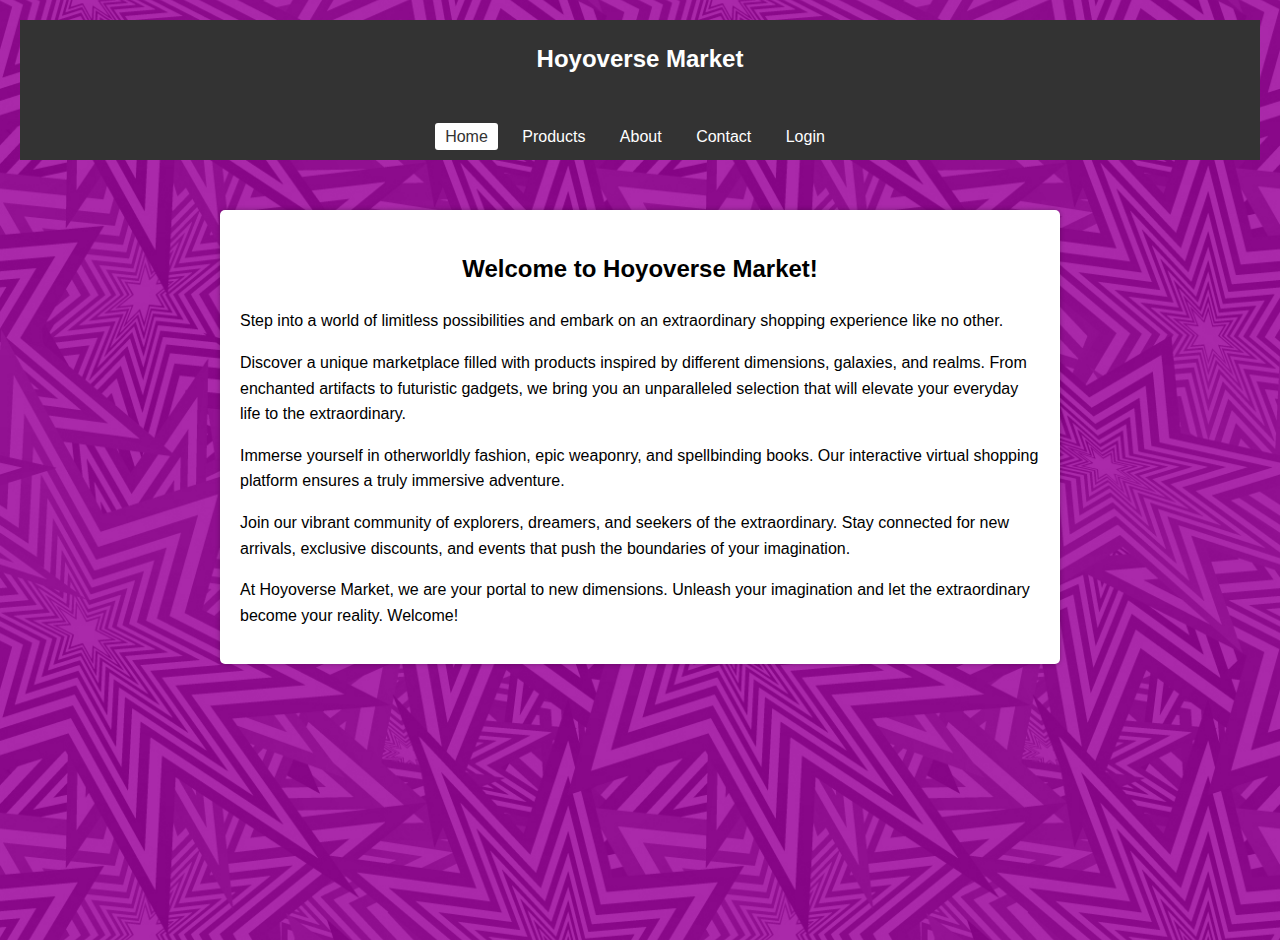
<file: index.html>
<!DOCTYPE html>
<html>
<head>
  <title>E-commerce Website - Home</title>
  <link rel="stylesheet" type="text/css" href="style.css">
  <style>
    body {
      font-family: Arial, sans-serif;
      font-size: 16px;
      line-height: 1.6;
      background-color: white;
      margin: 20px;
      padding: 0;
    }

    h1 {
      font-size: 24px;
      font-weight: bold;
      margin-top: 0;
    }

    p {
      margin-top: 0;
    }
  </style>
</head>
<body>
  <header>
    <h1>Hoyoverse Market</h1>
  </header>

  <nav>
    <ul>
      <li class="active"><a href="index.html">Home</a></li>
      <li><a href="products.html">Products</a></li>
      <li><a href="about.html">About</a></li>
      <li><a href="contact.html">Contact</a></li>
      <li><a href="WEBSITE.html">Login</a></li>
    </ul>
  </nav>

  <div class="container">
    <h2>Welcome to Hoyoverse Market!</h2>
    <p>
      Step into a world of limitless possibilities and embark on an extraordinary shopping experience like no other.
    </p>
    <p>
      Discover a unique marketplace filled with products inspired by different dimensions, galaxies, and realms. From enchanted artifacts to futuristic gadgets, we bring you an unparalleled selection that will elevate your everyday life to the extraordinary.
    </p>
    <p>
      Immerse yourself in otherworldly fashion, epic weaponry, and spellbinding books. Our interactive virtual shopping platform ensures a truly immersive adventure.
    </p>
    <p>
      Join our vibrant community of explorers, dreamers, and seekers of the extraordinary. Stay connected for new arrivals, exclusive discounts, and events that push the boundaries of your imagination.
    </p>
    <p>
      At Hoyoverse Market, we are your portal to new dimensions. Unleash your imagination and let the extraordinary become your reality. Welcome!
    </p>
  </div>
</body>
</html>
</file>
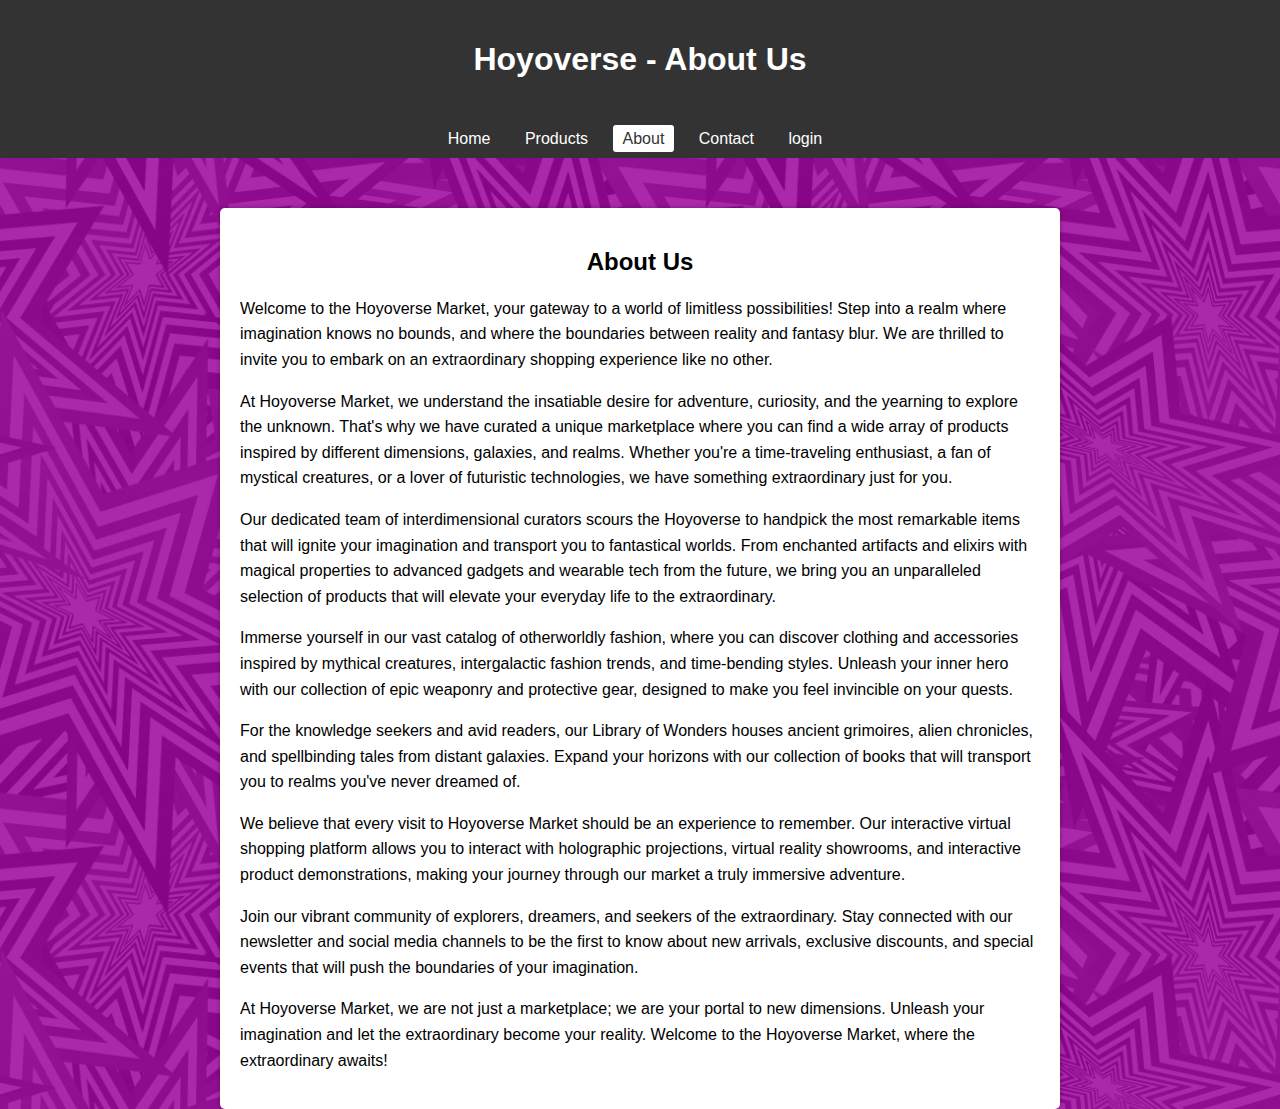
<file: about.html>
<!DOCTYPE html>
<html>
<head>
  <title>E-commerce Website - About</title>
  <link rel="stylesheet" type="text/css" href="style.css">
</head>
<body>
  <header>
    <h1>Hoyoverse - About Us</h1>
  </header>

  <nav>
    <ul>
      <li><a href="index.html">Home</a></li>
      <li><a href="products.html">Products</a></li>
      <li class="active"><a href="about.html">About</a></li>
      <li><a href="contact.html">Contact</a></li>
      <li><a href="WEBSITE.html">login</a></li>
    </ul>
  </nav>

  <div class="container">
    <h2>About Us</h2>
    <p style="font-family: Arial, sans-serif; font-size: 16px; line-height: 1.6;">
      Welcome to the Hoyoverse Market, your gateway to a world of limitless possibilities! Step into a realm where imagination knows no bounds, and where the boundaries between reality and fantasy blur. We are thrilled to invite you to embark on an extraordinary shopping experience like no other.
    </p>
    <p style="font-family: Arial, sans-serif; font-size: 16px; line-height: 1.6;">
      At Hoyoverse Market, we understand the insatiable desire for adventure, curiosity, and the yearning to explore the unknown. That's why we have curated a unique marketplace where you can find a wide array of products inspired by different dimensions, galaxies, and realms. Whether you're a time-traveling enthusiast, a fan of mystical creatures, or a lover of futuristic technologies, we have something extraordinary just for you.
    </p>
    <p style="font-family: Arial, sans-serif; font-size: 16px; line-height: 1.6;">
      Our dedicated team of interdimensional curators scours the Hoyoverse to handpick the most remarkable items that will ignite your imagination and transport you to fantastical worlds. From enchanted artifacts and elixirs with magical properties to advanced gadgets and wearable tech from the future, we bring you an unparalleled selection of products that will elevate your everyday life to the extraordinary.
    </p>
    <p style="font-family: Arial, sans-serif; font-size: 16px; line-height: 1.6;">
      Immerse yourself in our vast catalog of otherworldly fashion, where you can discover clothing and accessories inspired by mythical creatures, intergalactic fashion trends, and time-bending styles. Unleash your inner hero with our collection of epic weaponry and protective gear, designed to make you feel invincible on your quests.
    </p>
    <p style="font-family: Arial, sans-serif; font-size: 16px; line-height: 1.6;">
      For the knowledge seekers and avid readers, our Library of Wonders houses ancient grimoires, alien chronicles, and spellbinding tales from distant galaxies. Expand your horizons with our collection of books that will transport you to realms you've never dreamed of.
    </p>
    <p style="font-family: Arial, sans-serif; font-size: 16px; line-height: 1.6;">
      We believe that every visit to Hoyoverse Market should be an experience to remember. Our interactive virtual shopping platform allows you to interact with holographic projections, virtual reality showrooms, and interactive product demonstrations, making your journey through our market a truly immersive adventure.
    </p>
    <p style="font-family: Arial, sans-serif; font-size: 16px; line-height: 1.6;">
      Join our vibrant community of explorers, dreamers, and seekers of the extraordinary. Stay connected with our newsletter and social media channels to be the first to know about new arrivals, exclusive discounts, and special events that will push the boundaries of your imagination.
    </p>
    <p style="font-family: Arial, sans-serif; font-size: 16px; line-height: 1.6;">
      At Hoyoverse Market, we are not just a marketplace; we are your portal to new dimensions. Unleash your imagination and let the extraordinary become your reality. Welcome to the Hoyoverse Market, where the extraordinary awaits!
    </p>
    
    
  </div>
</body>
</html>
</file>
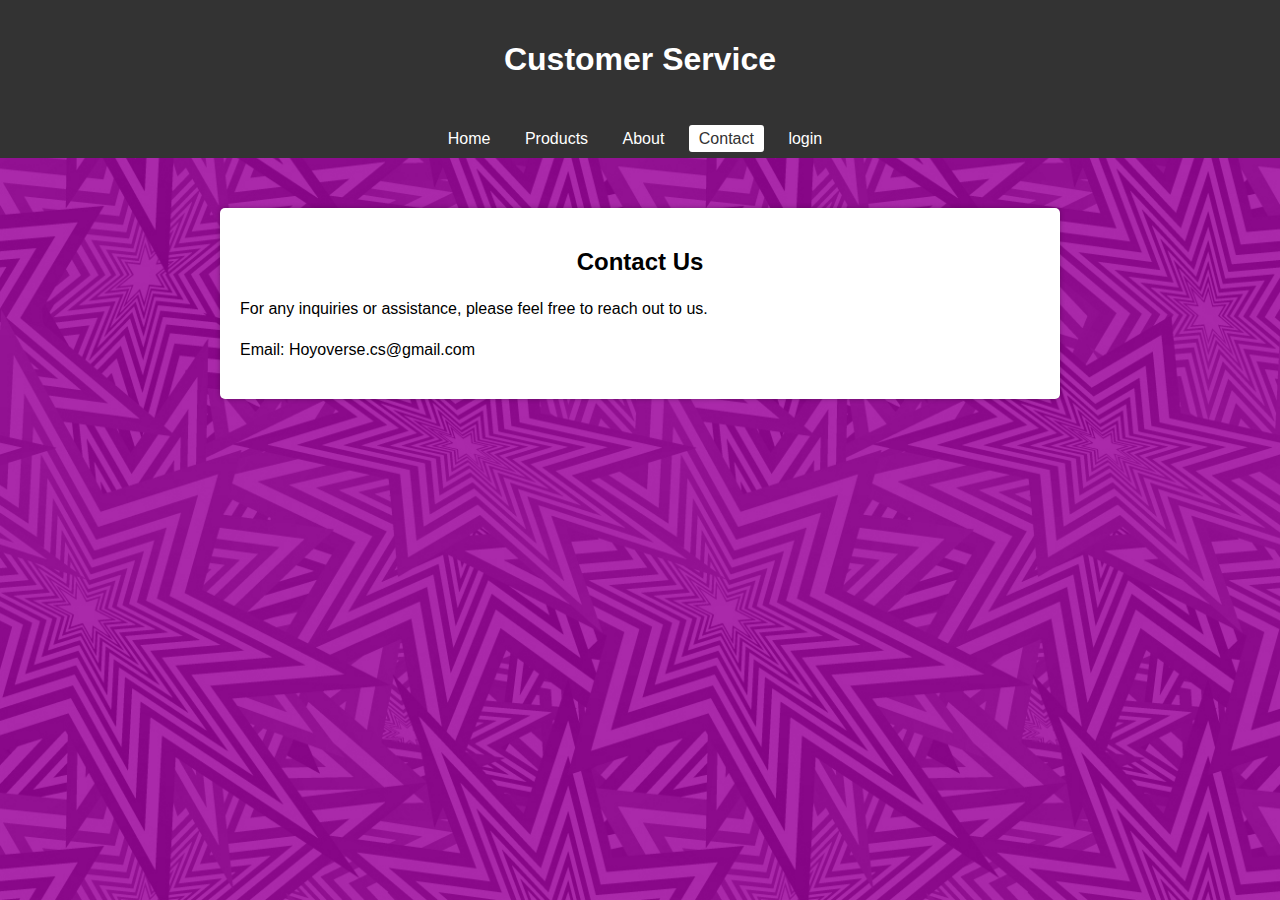
<file: contact.html>
<!DOCTYPE html>
<html>
<head>
  <title>E-commerce Website - Contact</title>
  <link rel="stylesheet" type="text/css" href="style.css">
</head>
<body>
  <header>
    <h1>Customer Service</h1>
  </header>

  <nav>
    <ul>
      <li><a href="index.html">Home</a></li>
      <li><a href="products.html">Products</a></li>
      <li><a href="about.html">About</a></li>
      <li class="active"><a href="contact.html">Contact</a></li>
      <li><a href="WEBSITE.html">login</a></li>
    </ul>
  </nav>

  <div class="container">
    <h2>Contact Us</h2>
    <p>For any inquiries or assistance, please feel free to reach out to us.</p>
    <p>Email: Hoyoverse.cs@gmail.com</p>
  </div>
</body>
</html>
</file>
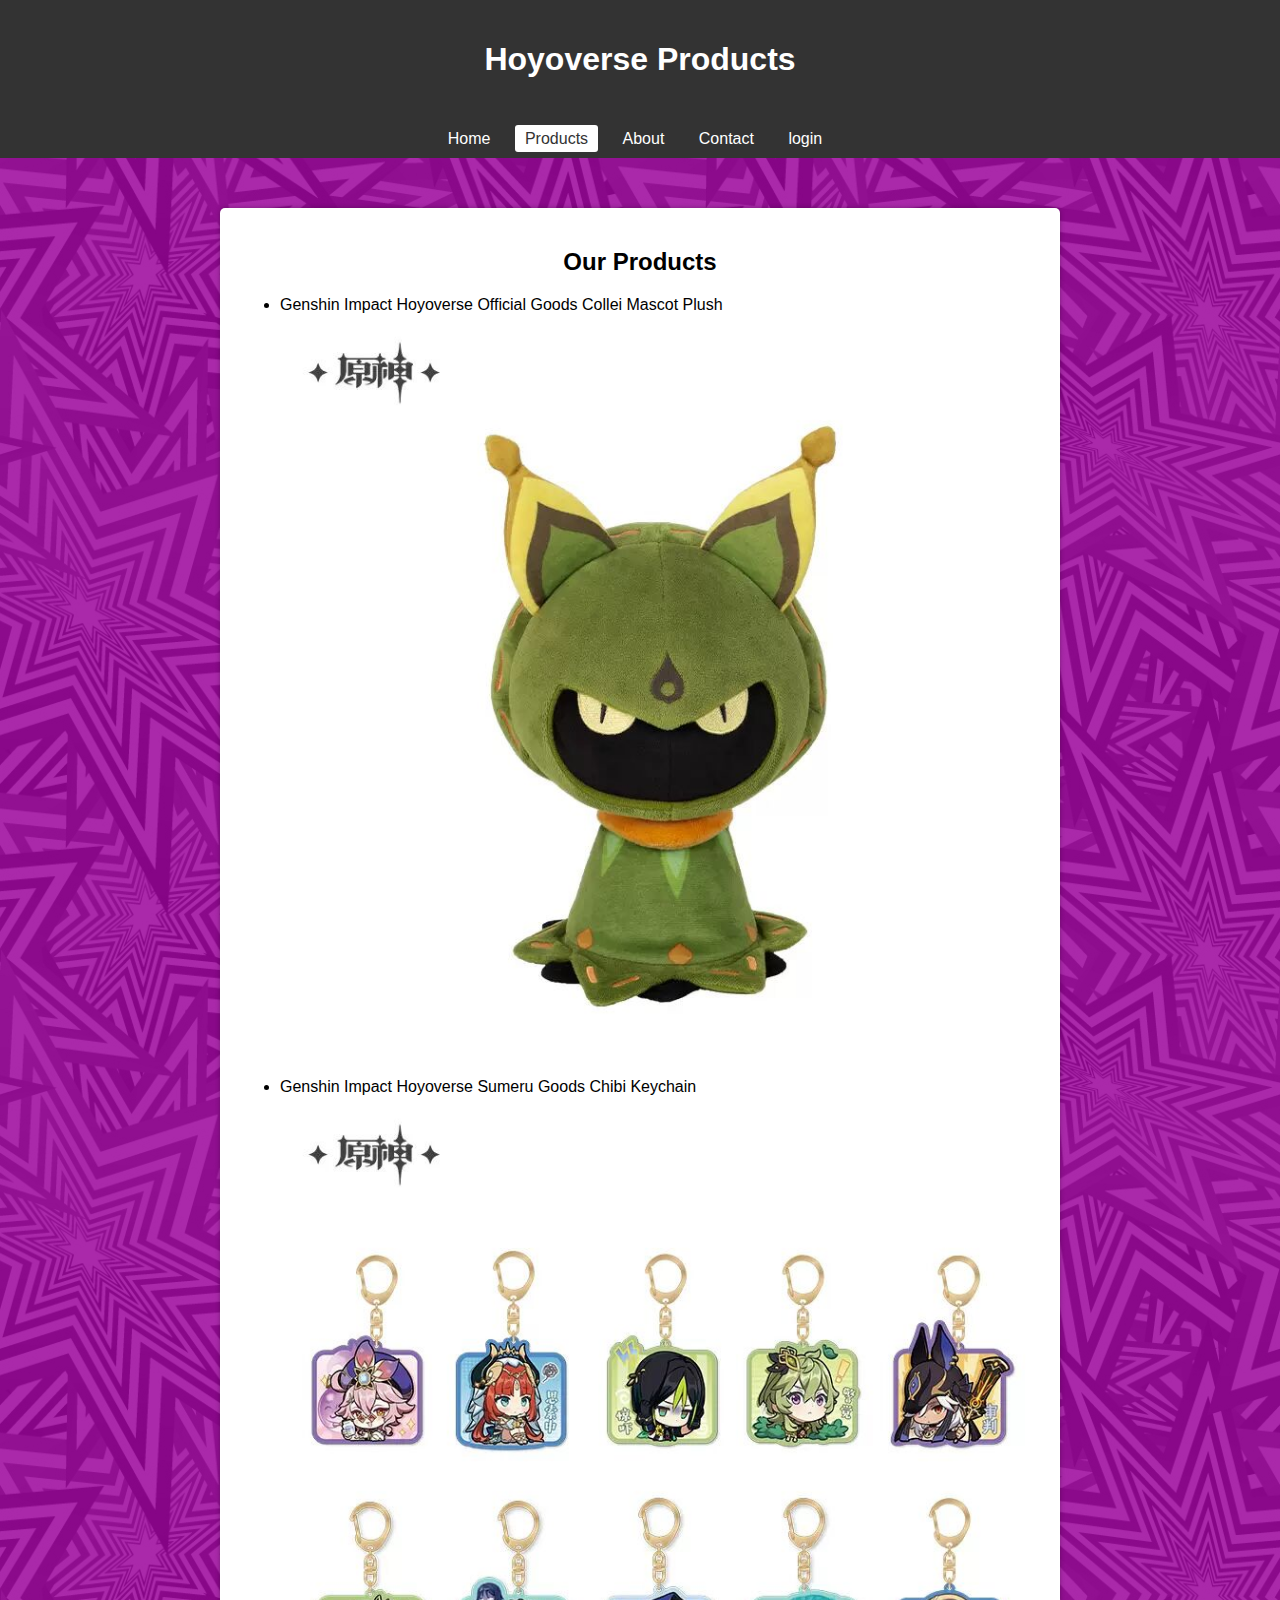
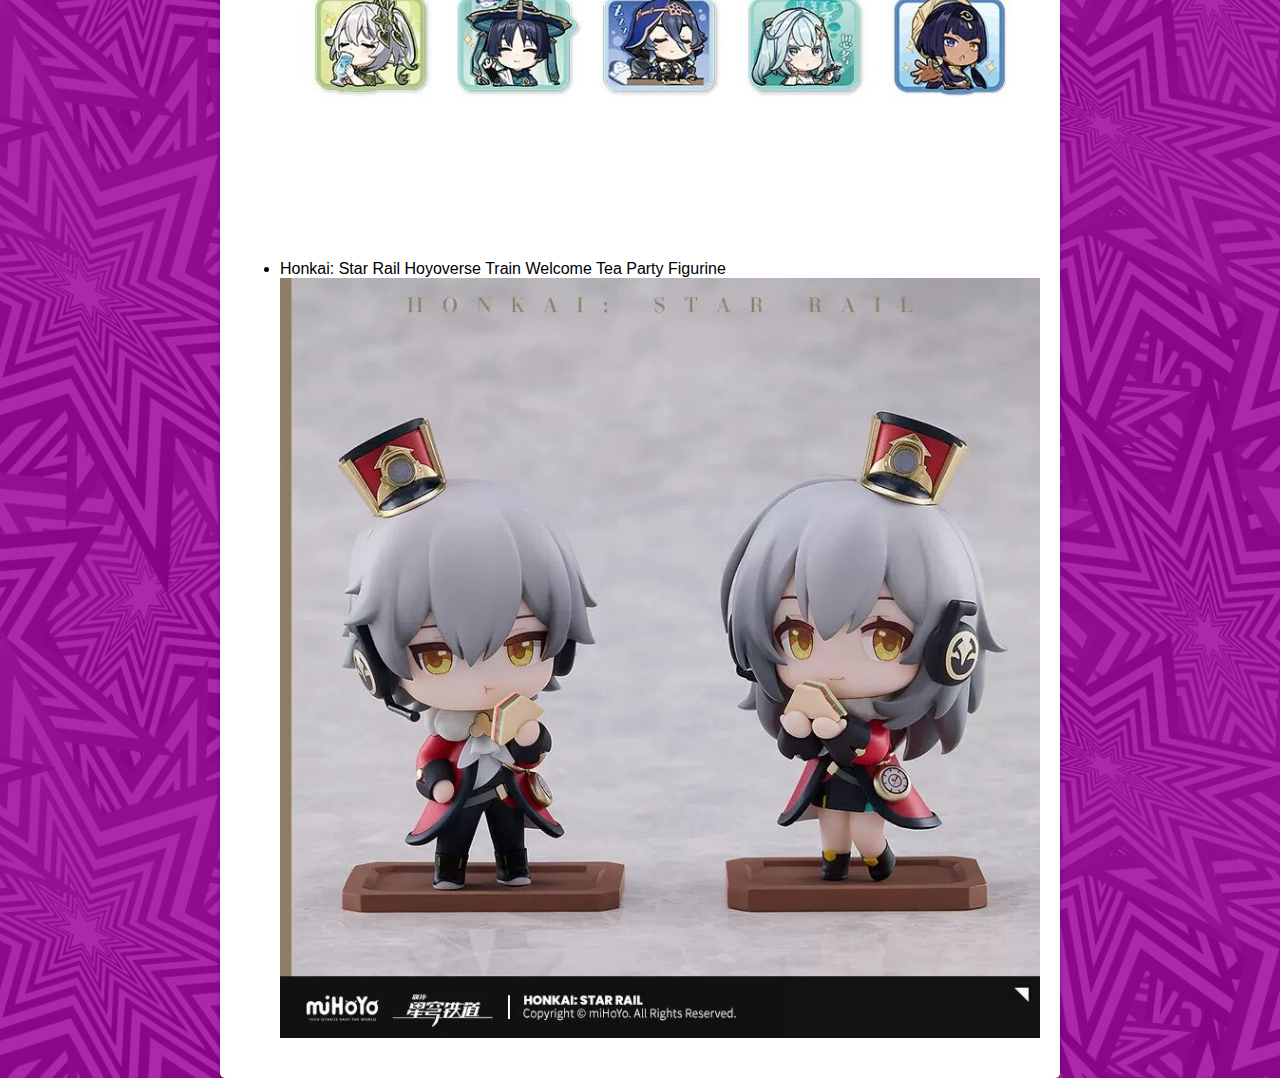
<file: products.html>
<!DOCTYPE html>
<html>
<head>
  <title>E-commerce Website - Products</title>
  <link rel="stylesheet" type="text/css" href="style.css">
</head>
<body>
  <header>
    <h1>Hoyoverse Products</h1>
  </header>

  <nav>
    <ul>
      <li><a href="index.html">Home</a></li>
      <li class="active"><a href="products.html">Products</a></li>
      <li><a href="about.html">About</a></li>
      <li><a href="contact.html">Contact</a></li>
      <li><a href="WEBSITE.html">login</a></li>
    </ul>
  </nav>

  <div class="container">
    <h2>Our Products</h2>
    <ul>
      <li>Genshin Impact Hoyoverse Official Goods Collei Mascot Plush</li>
      <img src="p1.jpg" alt="Product 1" style="max-width: 100%;">
      <li>Genshin Impact Hoyoverse Sumeru Goods Chibi Keychain</li>
      <img src="p2.jpg" alt="Product 2" style="max-width: 100%;">
      <li>Honkai: Star Rail Hoyoverse Train Welcome Tea Party Figurine</li>
      <img src="p3.jpg" alt="Product 3" style="max-width: 100%;">
      <!-- Add more product items as needed -->
    </ul>
  </div>
</body>
</html>
</file>
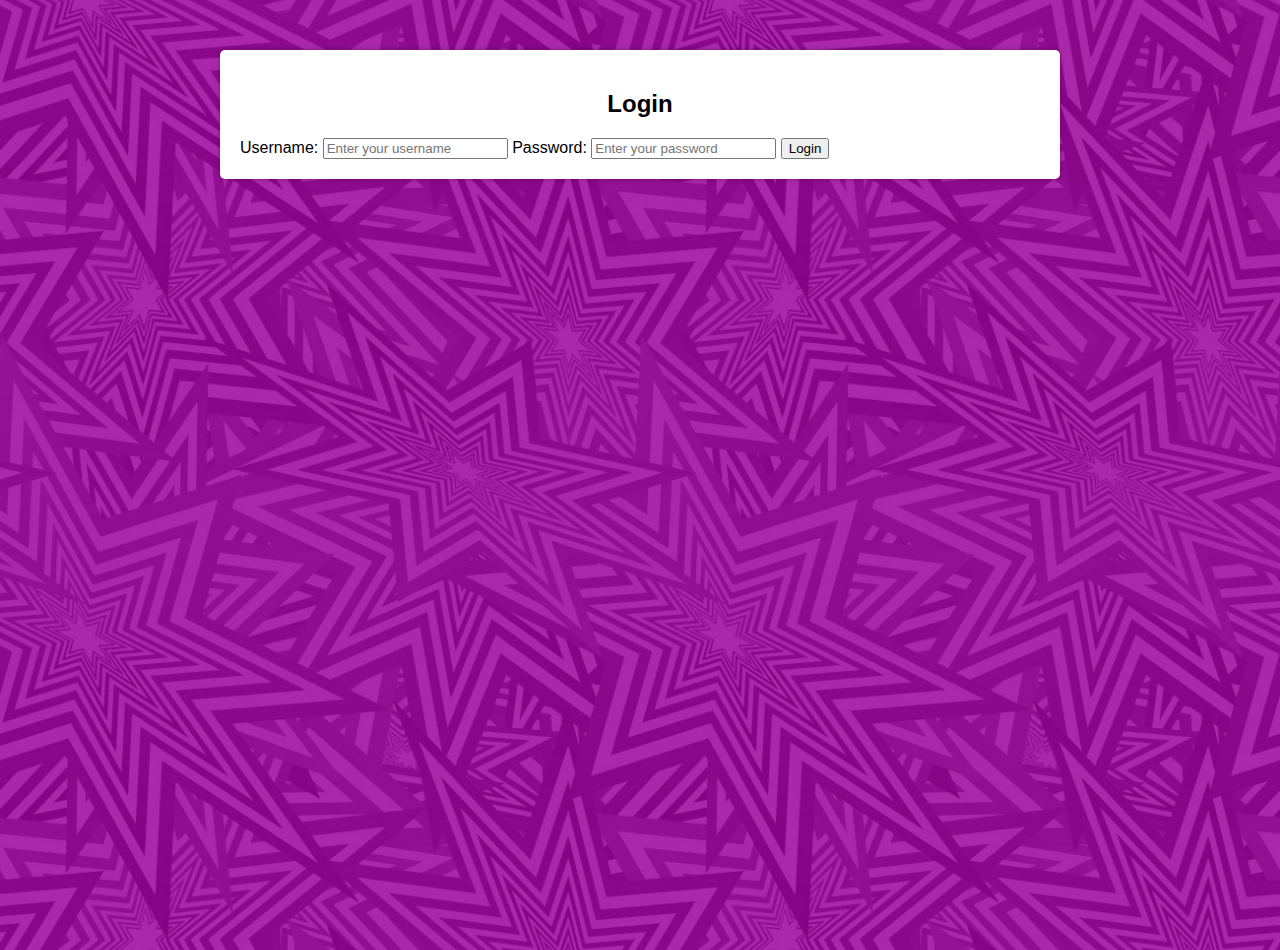
<file: WEBSITE.html>
<!DOCTYPE html>
<html>
<head>
  <title>Login Page</title>
  <link rel="stylesheet" type="text/css" href="style.css">
</head>
<body>
  <div class="container">
    <h2>Login</h2>
    <form action="index.html" method="GET">
      <label for="username">Username:</label>
      <input type="text" id="username" name="username" placeholder="Enter your username">

      <label for="password">Password:</label>
      <input type="password" id="password" name="password" placeholder="Enter your password">

      <input type="submit" value="Login">
    </form>
  </div>
</body>
</html>
</file>
<file: style.css>
/* style.css */
body {
  font-family: Arial, sans-serif;
  margin: 0;
  padding: 0;
  background-image: url(bg3.jpg);
  background-size: cover;
  background-position: center;
  height: 100vh;
}

header {
  background-color: #333;
  color: #fff;
  padding: 20px;
  text-align: center;
}

nav {
  background-color: #333;
  padding: 10px;
  text-align: center;
}

nav ul {
  list-style-type: none;
  padding: 0;
  margin: 0;
}

nav ul li {
  display: inline-block;
  margin-right: 10px;
}

nav ul li a {
  color: #fff;
  text-decoration: none;
  padding: 5px 10px;
}

nav ul li.active a {
  background-color: #fff;
  color: #333;
  border-radius: 3px;
}

.container {
  max-width: 800px;
  margin: 50px auto;
  padding: 20px;
  background-color: #fff;
  border-radius: 5px;
  box-shadow: 0 0 5px rgba(0, 0, 0, 0.3);
}

.container h2 {
  text-align: center;
  margin-bottom: 20px;
}

.container p {
  line-height: 1.6;
}
</file>
